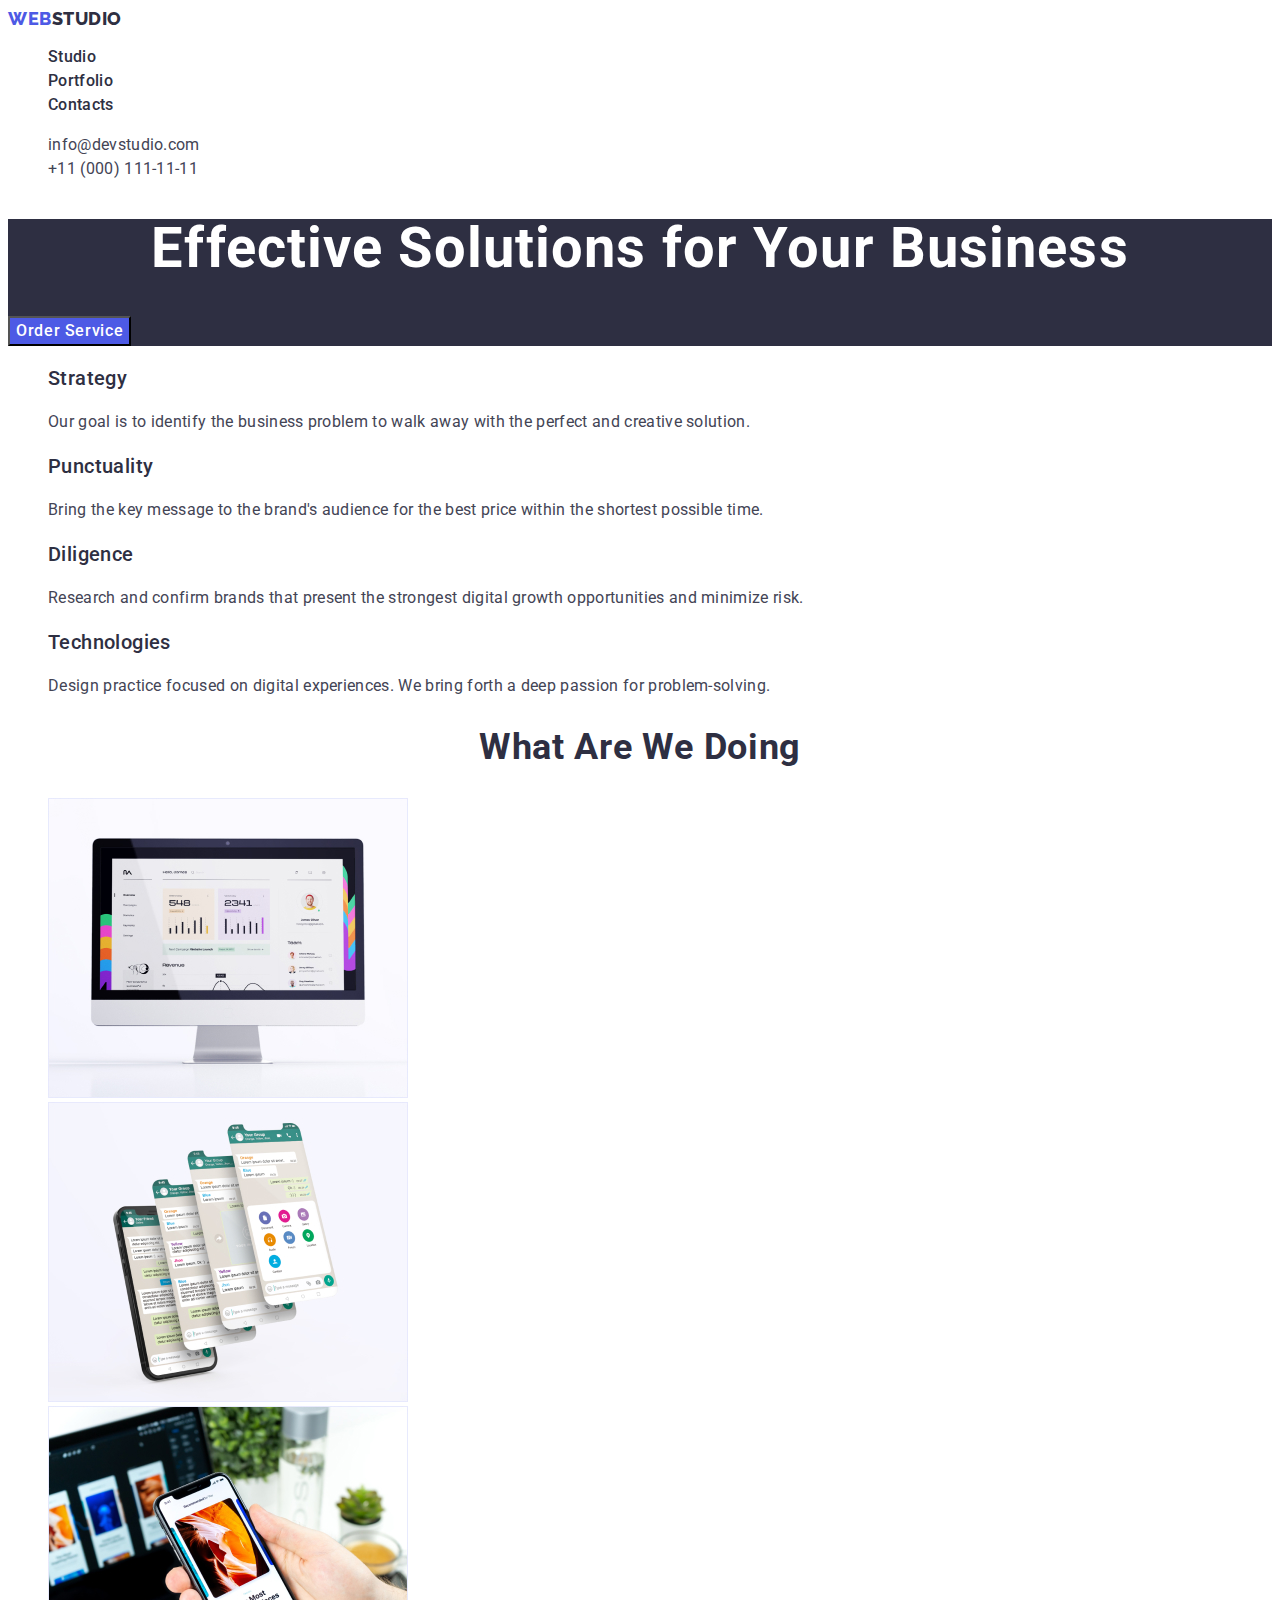
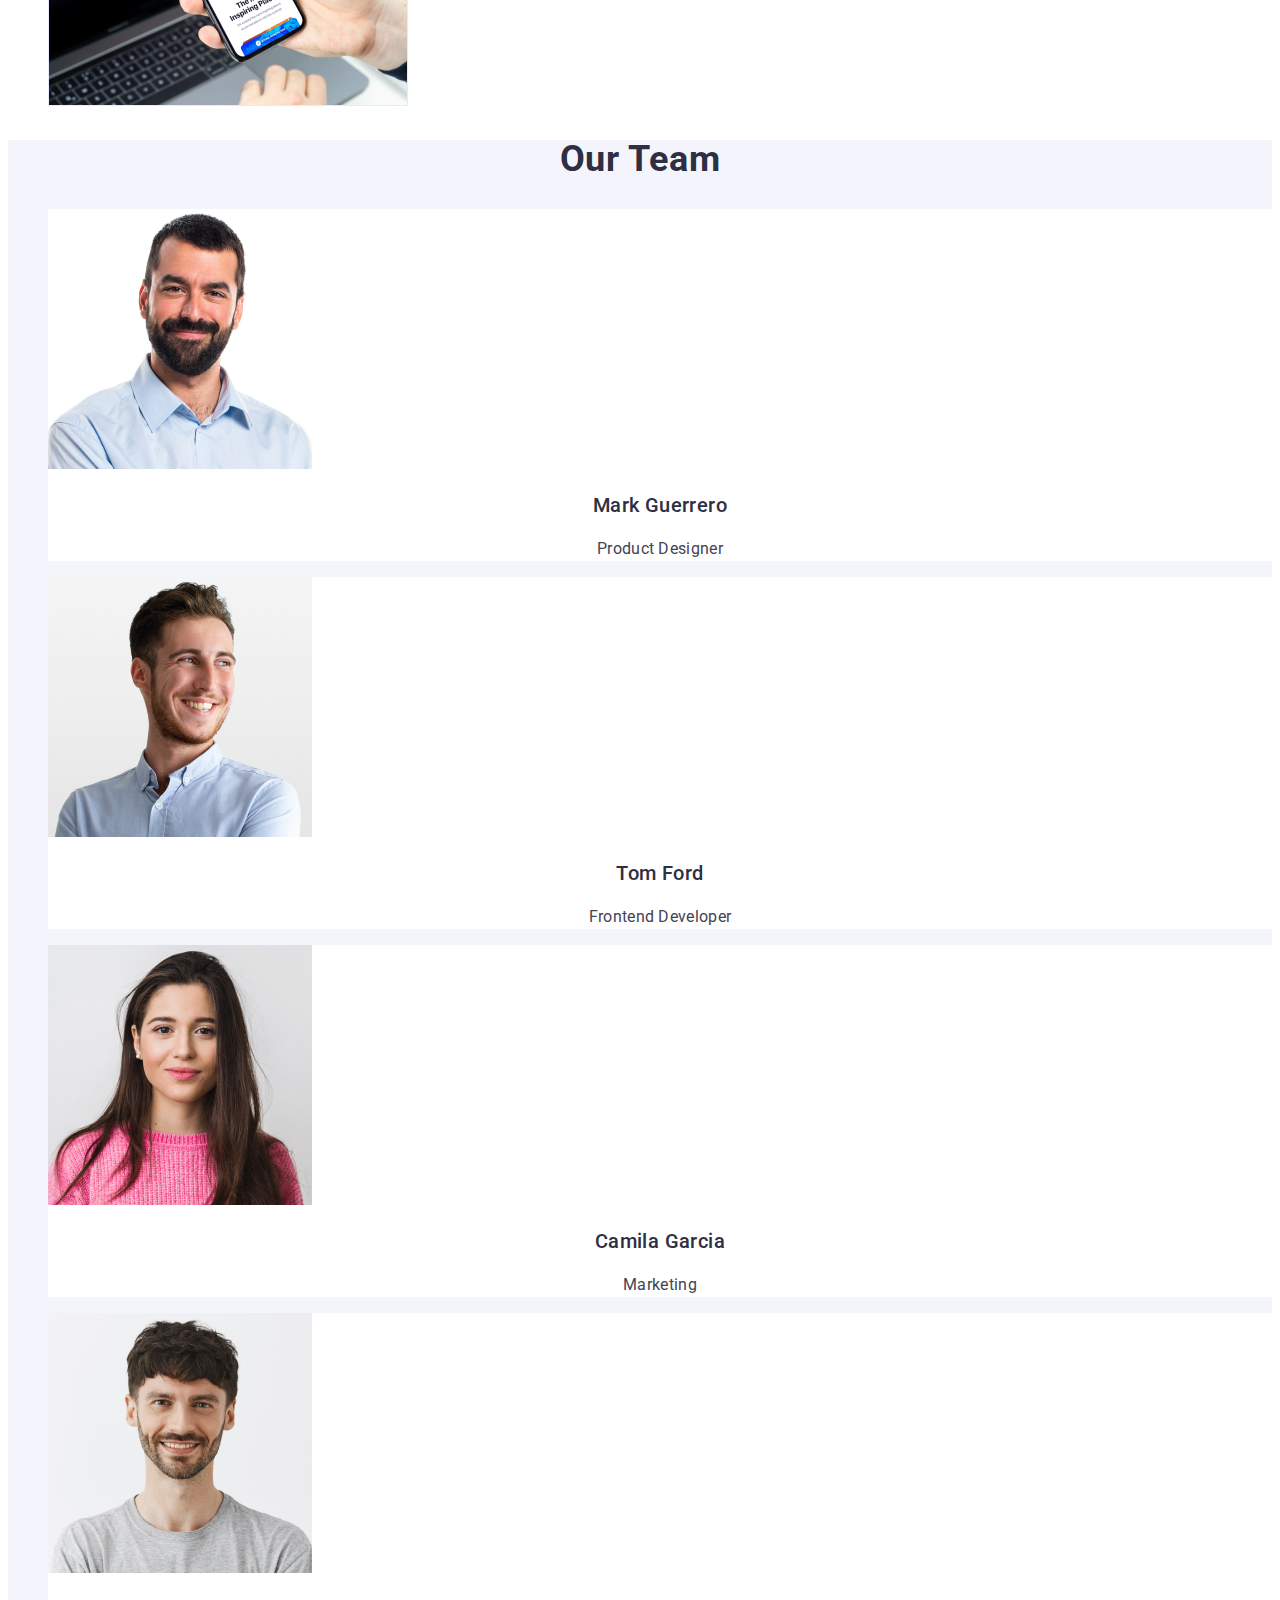
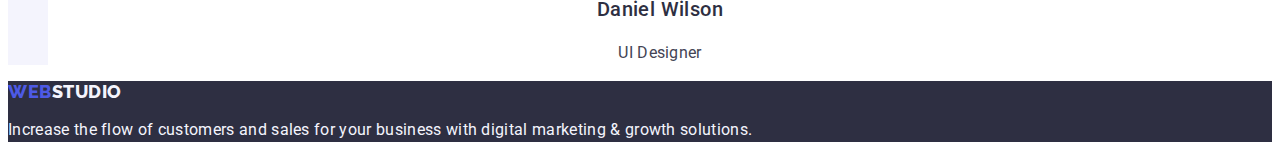
<file: index.html>
<!DOCTYPE html>
<html lang="en">
  <head>
    <meta charset="UTF-8" />
    <meta name="viewport" content="width=device-width, initial-scale=1.0" />
    <title>WebStudio</title>
    <link rel="preconnect" href="https://fonts.googleapis.com" />
    <link rel="preconnect" href="https://fonts.gstatic.com" crossorigin />
    <link
      href="https://fonts.googleapis.com/css2?family=Raleway:wght@800&family=Roboto:wght@400;500;700&display=swap"
      rel="stylesheet"
    />
    <link rel="stylesheet" href="./css/styles.css" />
  </head>
  <body>
    <!-- Header -->
    <header class="top-line">
      <nav>
        <a class="logo link" href="./index.html"
          >Web<span class="logo-dark">Studio</span></a
        >
        <ul class="nav-list list">
          <li><a class="nav-list-item link" href="./index.html">Studio</a></li>
          <li>
            <a class="nav-list-item link" href="./portfolio.html">Portfolio</a>
          </li>
          <li>
            <a class="nav-list-item link" href="">Contacts</a>
          </li>
        </ul>
      </nav>
      <address class="address">
        <ul class="address-list list">
          <li>
            <a class="list link" href="mailto:info@devstudio.com"
              >info@devstudio.com</a
            >
          </li>
          <li>
            <a class="list link" href="tel:+110001111111"
              >+11 (000) 111-11-11</a
            >
          </li>
        </ul>
      </address>
    </header>
    <!-- Main -->
    <main>
      <!-- Hero image -->
      <section class="hero">
        <h1 class="hero-title">Effective Solutions for Your Business</h1>
        <button class="hero-button" type="button">Order Service</button>
      </section>
      <!-- Qualities section -->
      <section>
        <h2 hidden>Our advantages</h2>
        <ul class="list">
          <li>
            <h3 class="feature-title">Strategy</h3>
            <p class="feature-text">
              Our goal is to identify the business problem to walk away with the
              perfect and creative solution.
            </p>
          </li>
          <li>
            <h3 class="feature-title">Punctuality</h3>
            <p class="feature-text">
              Bring the key message to the brand's audience for the best price
              within the shortest possible time.
            </p>
          </li>
          <li>
            <h3 class="feature-title">Diligence</h3>
            <p class="feature-text">
              Research and confirm brands that present the strongest digital
              growth opportunities and minimize risk.
            </p>
          </li>
          <li>
            <h3 class="feature-title">Technologies</h3>
            <p class="feature-text">
              Design practice focused on digital experiences. We bring forth a
              deep passion for problem-solving.
            </p>
          </li>
        </ul>
      </section>
      <!-- Products section -->
      <section>
        <h2 class="section-title">What are we doing</h2>
        <ul class="list">
          <li>
            <img
              src="./images/section-2/rectangle-71-2.jpg"
              alt="example of a site on a desktop"
              width="360"
              height="300"
            />
          </li>
          <li>
            <img
              src="./images/section-2/rectangle-71-1.jpg"
              alt="example of a site on a smartphone"
              width="360"
              height="300"
            />
          </li>
          <li>
            <img
              src="./images/section-2/rectangle-71.jpg"
              alt="example of site synchronization on different devices"
              width="360"
              height="300"
            />
          </li>
        </ul>
      </section>
      <!-- Team section -->
      <section class="section">
        <h2 class="section-title">Our Team</h2>
        <ul class="team-list list">
          <li class="team-list-item">
            <img
              src="./images/section-3/img-3.jpg"
              alt="Mark Guerrero"
              width="264"
              height="260"
            />
            <h3 class="team-member">Mark Guerrero</h3>
            <p class="team-position">Product Designer</p>
          </li>
          <li class="team-list-item">
            <img
              src="./images/section-3/img-2.jpg"
              alt="Tom Ford"
              width="264"
              height="260"
            />
            <h3 class="team-member">Tom Ford</h3>
            <p class="team-position">Frontend Developer</p>
          </li>
          <li class="team-list-item">
            <img
              src="./images/section-3/img-1.jpg"
              alt="Camila Garcia"
              width="264"
              height="260"
            />
            <h3 class="team-member">Camila Garcia</h3>
            <p class="team-position">Marketing</p>
          </li>
          <li class="team-list-item">
            <img
              src="./images/section-3/img.jpg"
              alt="Daniel Wilson"
              width="264"
              height="260"
            />
            <h3 class="team-member">Daniel Wilson</h3>
            <p class="team-position">UI Designer</p>
          </li>
        </ul>
      </section>
    </main>
    <!-- Footer -->
    <footer class="footer">
      <a class="logo link" href="./index.html"
        >Web<span class="logo-white">Studio</span></a
      >
      <p class="footer-text">
        Increase the flow of customers and sales for your business with digital
        marketing & growth solutions.
      </p>
    </footer>
  </body>
</html>
</file>
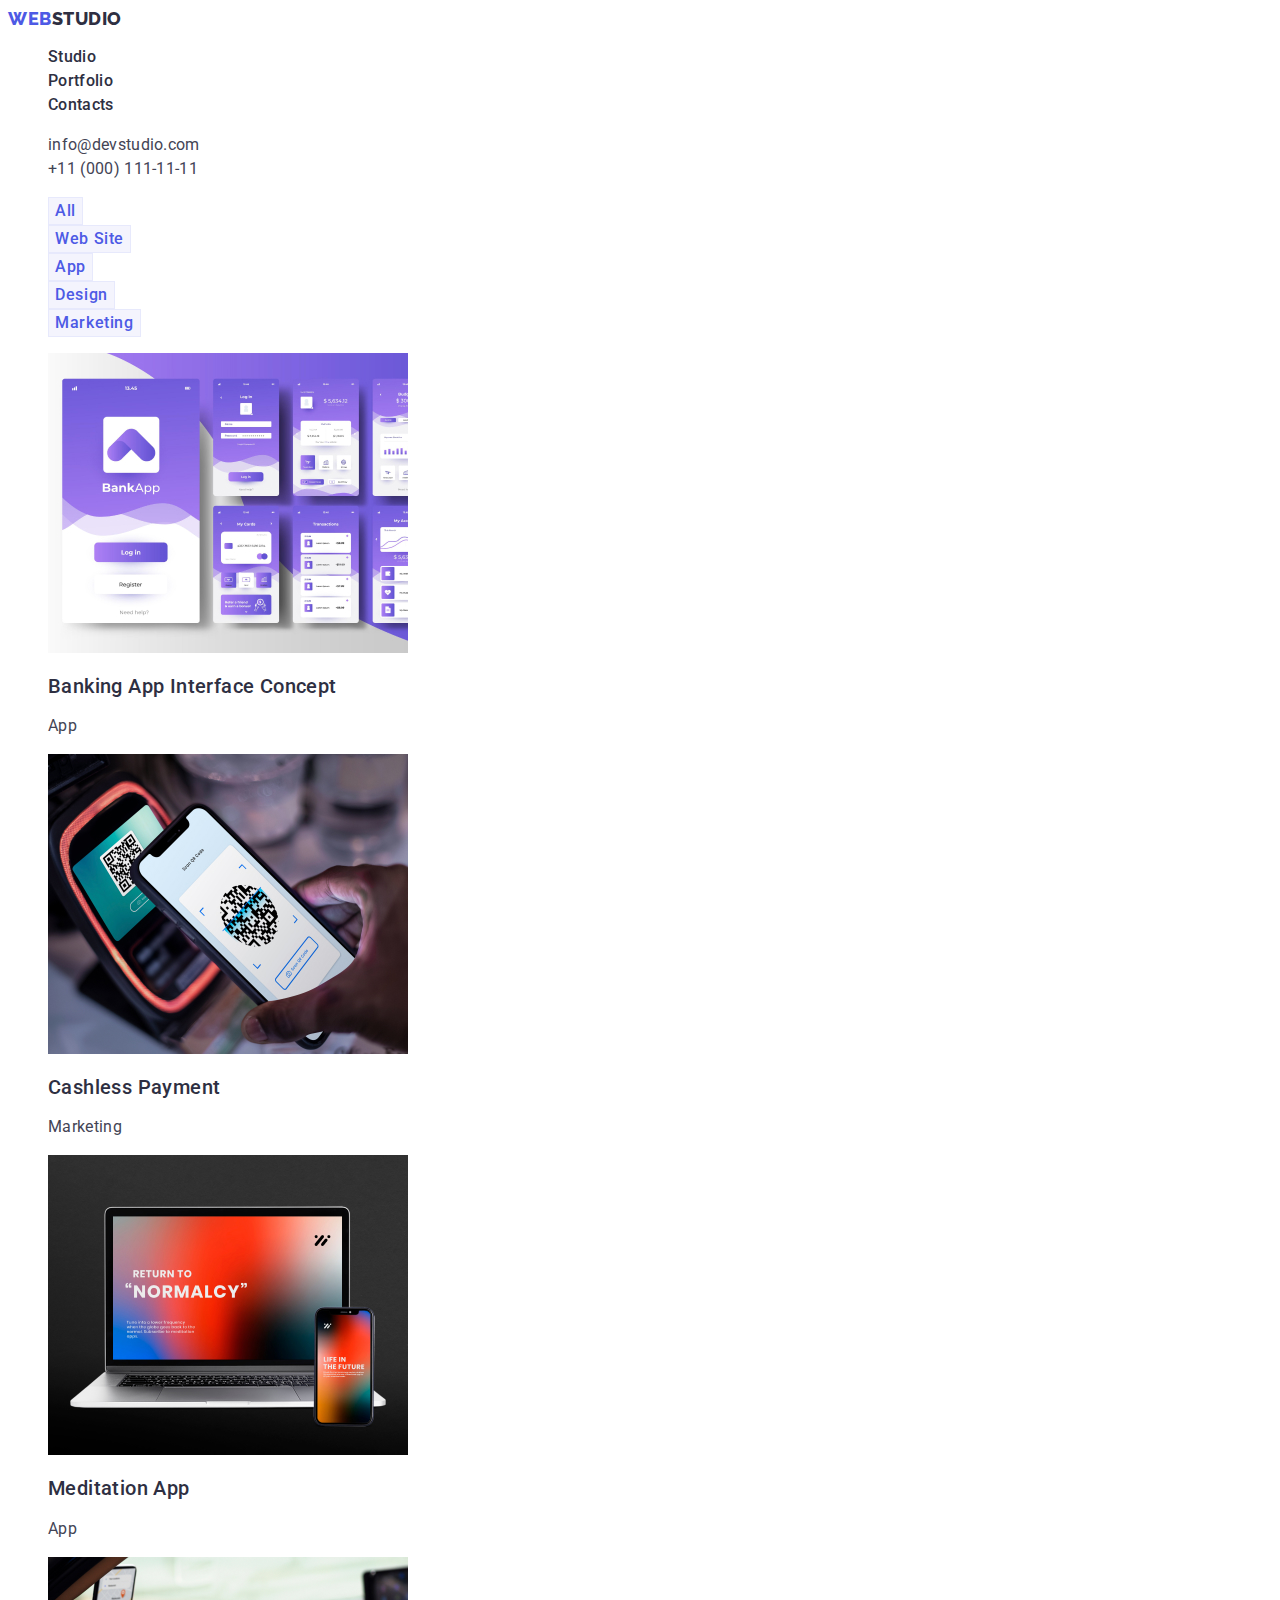
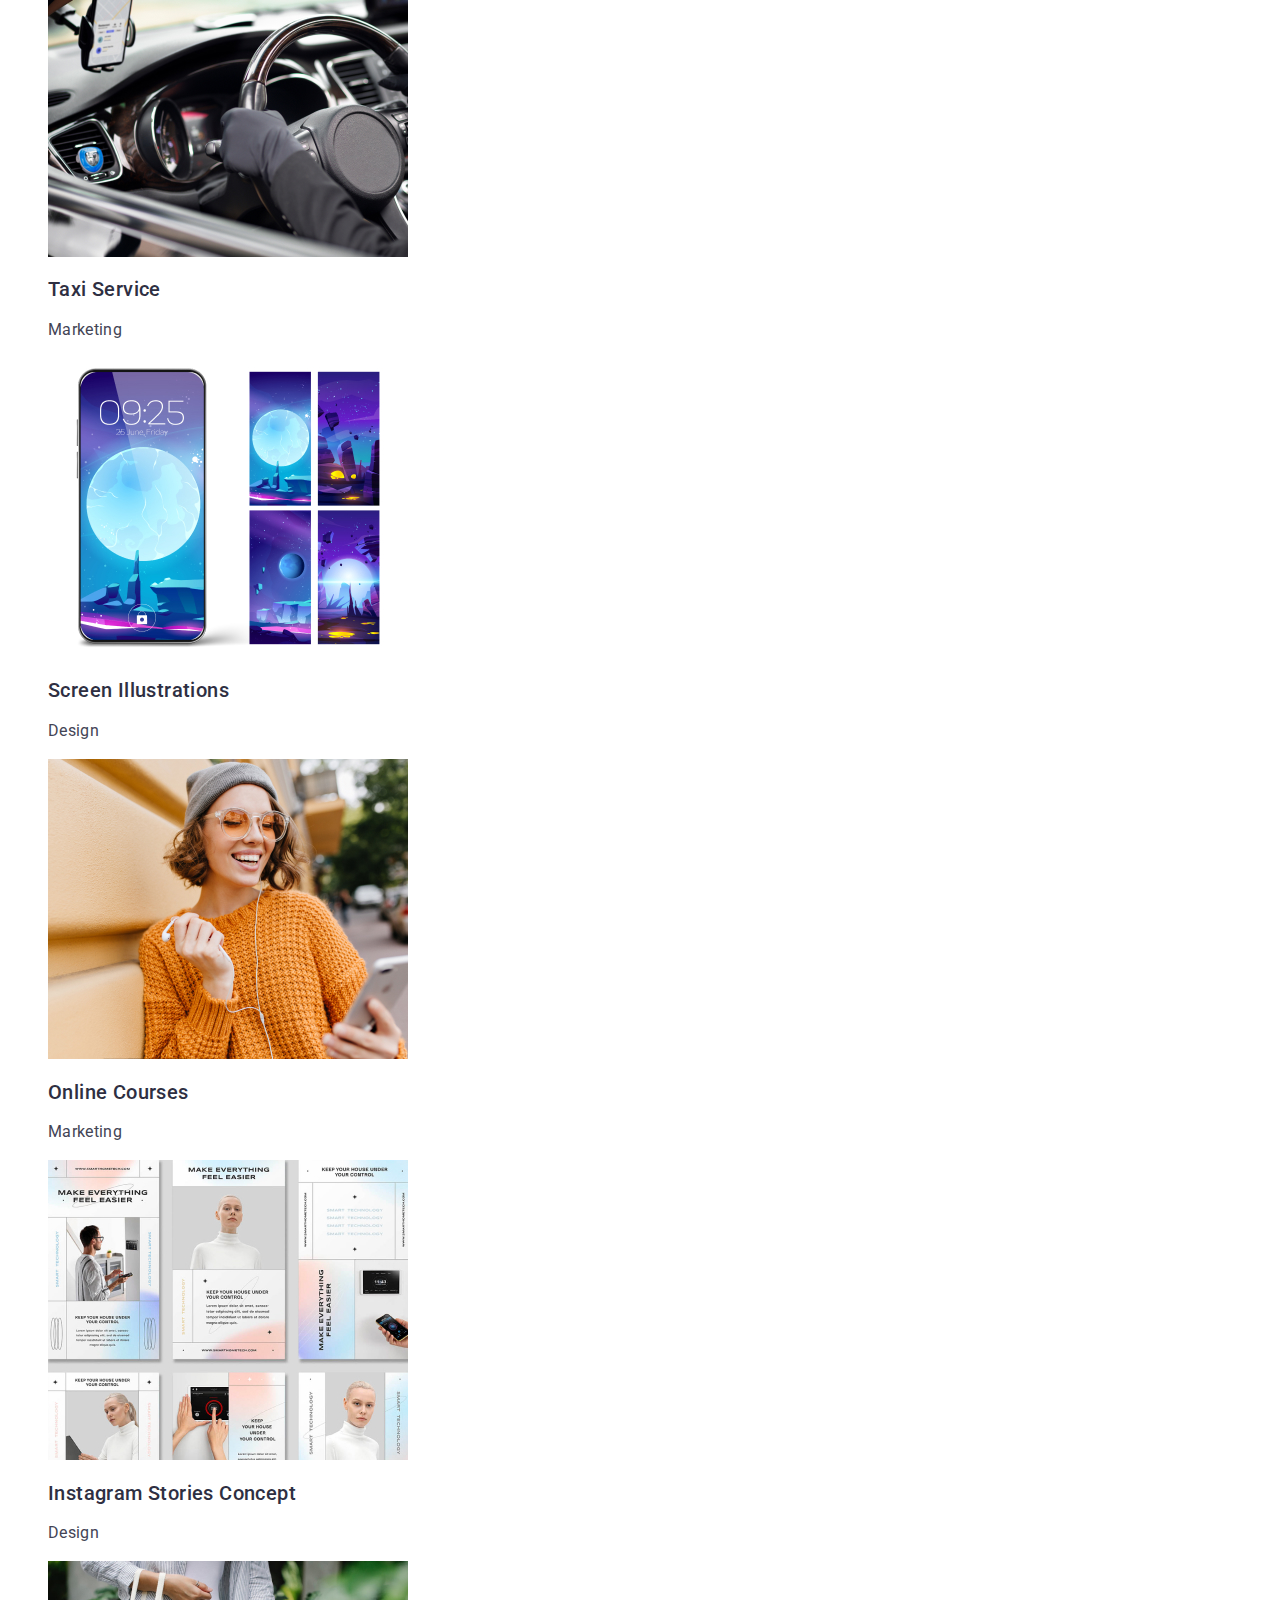
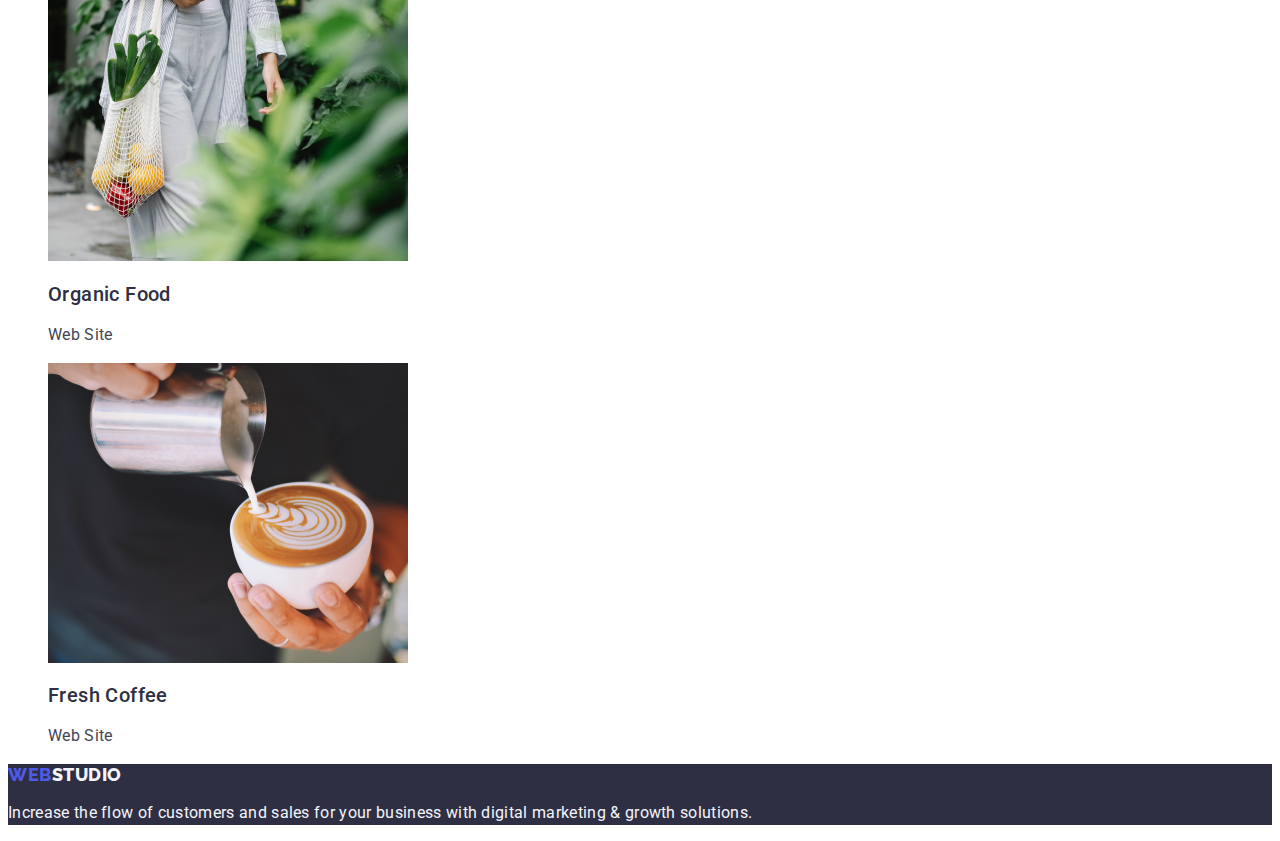
<file: portfolio.html>
<!DOCTYPE html>
<html lang="en">
  <head>
    <meta charset="UTF-8" />
    <meta name="viewport" content="width=device-width, initial-scale=1.0" />
    <title>WebStudio</title>
    <link rel="preconnect" href="https://fonts.googleapis.com" />
    <link rel="preconnect" href="https://fonts.gstatic.com" crossorigin />
    <link
      href="https://fonts.googleapis.com/css2?family=Raleway:wght@800&family=Roboto:wght@400;500;700&display=swap"
      rel="stylesheet"
    />
    <link rel="stylesheet" href="./css/styles.css" />
  </head>
  <body>
    <header class="top-line">
      <nav>
        <a class="logo link" href="./index.html"
          >Web<span class="logo-dark">Studio</span></a
        >
        <ul class="nav-list list">
          <li><a class="nav-list-item link" href="./index.html">Studio</a></li>
          <li>
            <a class="nav-list-item link" href="./portfolio.html">Portfolio</a>
          </li>
          <li>
            <a class="nav-list-item link" href="">Contacts</a>
          </li>
        </ul>
      </nav>
      <address class="address">
        <ul class="address-list list">
          <li>
            <a class="list link" href="mailto:info@devstudio.com"
              >info@devstudio.com</a
            >
          </li>
          <li>
            <a class="list link" href="tel:+110001111111"
              >+11 (000) 111-11-11</a
            >
          </li>
        </ul>
      </address>
    </header>
    <main>
      <section>
        <h1 hidden>Portfolio</h1>
        <ul class="filter-list list">
          <li><button class="filter-btn" type="button">All</button></li>
          <li><button class="filter-btn" type="button">Web Site</button></li>
          <li><button class="filter-btn" type="button">App</button></li>
          <li><button class="filter-btn" type="button">Design</button></li>
          <li><button class="filter-btn" type="button">Marketing</button></li>
        </ul>
        <ul class="list">
          <li>
            <a class="link" href="./portfolio.html">
              <img
                src="./images/section-4/img-1.jpg"
                alt="Banking App Interface Concept"
                width="360"
                height="300"
              />
              <h2 class="app-title">Banking App Interface Concept</h2>
              <p class="app-descr">App</p>
            </a>
          </li>
          <li>
            <a class="link" href="./portfolio.html">
              <img
                src="./images/section-4/img-2.jpg"
                alt="Cashless Payment"
                width="360"
                height="300"
              />
              <h2 class="app-title">Cashless Payment</h2>
              <p class="app-descr">Marketing</p>
            </a>
          </li>
          <li>
            <a class="link" href="./portfolio.html">
              <img
                src="./images/section-4/img-3.jpg"
                alt="Meditation App"
                width="360"
                height="300"
              />
              <h2 class="app-title">Meditation App</h2>
              <p class="app-descr">App</p>
            </a>
          </li>
          <li>
            <a class="link" href="./portfolio.html">
              <img
                src="./images/section-4/img-4.jpg"
                alt="Taxi Service"
                width="360"
                height="300"
              />
              <h2 class="app-title">Taxi Service</h2>
              <p class="app-descr">Marketing</p>
            </a>
          </li>
          <li>
            <a class="link" href="./portfolio.html">
              <img
                src="./images/section-4/img-5.jpg"
                alt="Screen Illustrations"
                width="360"
                height="300"
              />
              <h2 class="app-title">Screen Illustrations</h2>
              <p class="app-descr">Design</p>
            </a>
          </li>
          <li>
            <a class="link" href="./portfolio.html">
              <img
                src="./images/section-4/img-6.jpg"
                alt="Online Courses"
                width="360"
                height="300"
              />
              <h2 class="app-title">Online Courses</h2>
              <p class="app-descr">Marketing</p>
            </a>
          </li>
          <li>
            <a class="link" href="./portfolio.html">
              <img
                src="./images/section-4/img-7.jpg"
                alt="Instagram Stories Concept"
                width="360"
                height="300"
              />
              <h2 class="app-title">Instagram Stories Concept</h2>
              <p class="app-descr">Design</p>
            </a>
          </li>
          <li>
            <a class="link" href="./portfolio.html">
              <img
                src="./images/section-4/img-8.jpg"
                alt="Organic Food"
                width="360"
                height="300"
              />
              <h2 class="app-title">Organic Food</h2>
              <p class="app-descr">Web Site</p>
            </a>
          </li>
          <li>
            <a class="link" href="./portfolio.html">
              <img
                src="./images/section-4/img-9.jpg"
                alt="Fresh Coffee"
                width="360"
                height="300"
              />
              <h2 class="app-title">Fresh Coffee</h2>
              <p class="app-descr">Web Site</p>
            </a>
          </li>
        </ul>
      </section>
    </main>
    <footer class="footer">
      <a class="logo link" href="./index.html"
        >Web<span class="logo-white">Studio</span></a
      >
      <p class="footer-text">
        Increase the flow of customers and sales for your business with digital
        marketing & growth solutions.
      </p>
    </footer>
  </body>
</html>
</file>
<file: css/styles.css>
:root {
  --primary-brand: #4d5ae5;
  --pressed-state: #404bbf;
  --dark: #2e2f42;
  --text: #434455;
}

body {
  font-family: "Roboto", sans-serif;
  background-color: #ffffff;
  color: #434455;
}

ul {
  list-style-type: none;
}

a {
  text-decoration: none;
  color: inherit;
}

.link {
  text-decoration: none;
}

.list {
  list-style: none;
}

/* Header */

.top-line {
  background: #fff;
}

.logo {
  color: #4d5ae5;
  font-family: "Raleway", sans-serif;
  font-size: 18px;
  font-style: normal;
  font-weight: 800;
  line-height: 1.17;
  letter-spacing: 0.54px;
  text-transform: uppercase;
}

.logo-dark {
  color: #2e2f42;
}

.nav-list {
  color: #2e2f42;
  font-size: 16px;
  font-style: normal;
  font-weight: 500;
  line-height: 24px;
  letter-spacing: 0.32px;
}

.link:hover,
.link:focus {
  color: #404bbf;
}

.address {
  font-style: normal;
}

.address-list {
  color: #434455;
  font-size: 16px;
  font-style: normal;
  font-weight: 400;
  line-height: 24px;
  letter-spacing: 0.32px;
}

/* Main Page */

.hero {
  background-color: #2e2f42;
}

.hero-title {
  color: #fff;
  text-align: center;
  font-size: 56px;
  font-style: normal;
  font-weight: 700;
  line-height: 1.07;
  letter-spacing: 1.12px;
}

.hero-button {
  /* box */
  background: #4d5ae5;
  cursor: pointer;
  /* text */
  color: #fff;
  font-family: "Roboto", sans-serif;
  font-size: 16px;
  font-style: normal;
  font-weight: 500;
  line-height: 24px;
  letter-spacing: 0.64px;
}

.hero-button:hover,
.hero-button:focus {
  background: #404bbf;
}

.feature-title {
  color: #2e2f42;
  font-size: 20px;
  font-style: normal;
  font-weight: 500;
  line-height: 24px;
  letter-spacing: 0.4px;
}

.feature-text {
  line-height: 1.5;
  letter-spacing: 0.02em;
}

.section {
  background-color: #f4f4fd;
}

.section-title {
  color: #2e2f42;
  text-align: center;
  font-size: 36px;
  font-style: normal;
  font-weight: 700;
  line-height: 1.11;
  letter-spacing: 0.02em;
  text-transform: capitalize;
}

.team-list-item {
  background-color: #ffffff;
}

.team-member {
  color: #2e2f42;
  text-align: center;
  font-size: 20px;
  font-style: normal;
  font-weight: 500;
  line-height: 24px;
  letter-spacing: 0.4px;
}

.team-position {
  text-align: center;
  font-size: 16px;
  font-style: normal;
  font-weight: 400;
  line-height: 24px;
  letter-spacing: 0.32px;
}

/* Portfolio */

.filter-btn {
  /* box */
  border: 1px solid #e7e9fc;
  background: #f4f4fd;
  cursor: pointer;
  /* text */
  color: #4d5ae5;
  font-family: "Roboto", sans-serif;
  text-align: center;
  font-size: 16px;
  font-style: normal;
  font-weight: 500;
  line-height: 1.5;
  letter-spacing: 0.04em;
}

.filter-btn:hover,
.filter-btn:focus {
  background: #404bbf;
  color: #ffffff;
}

.app-title {
  color: #2e2f42;
  font-size: 20px;
  font-style: normal;
  font-weight: 500;
  line-height: 24px;
  letter-spacing: 0.4px;
}

.app-descr {
  font-size: 16px;
  font-style: normal;
  font-weight: 400;
  line-height: 24px;
  letter-spacing: 0.32px;
}

/* Footer */

.footer {
  background-color: #2e2f42;
}

.logo-white {
  color: #f4f4fd;
}

.footer-text {
  color: #f4f4fd;
  font-size: 16px;
  font-style: normal;
  font-weight: 400;
  line-height: 24px;
  letter-spacing: 0.32px;
}
</file>
